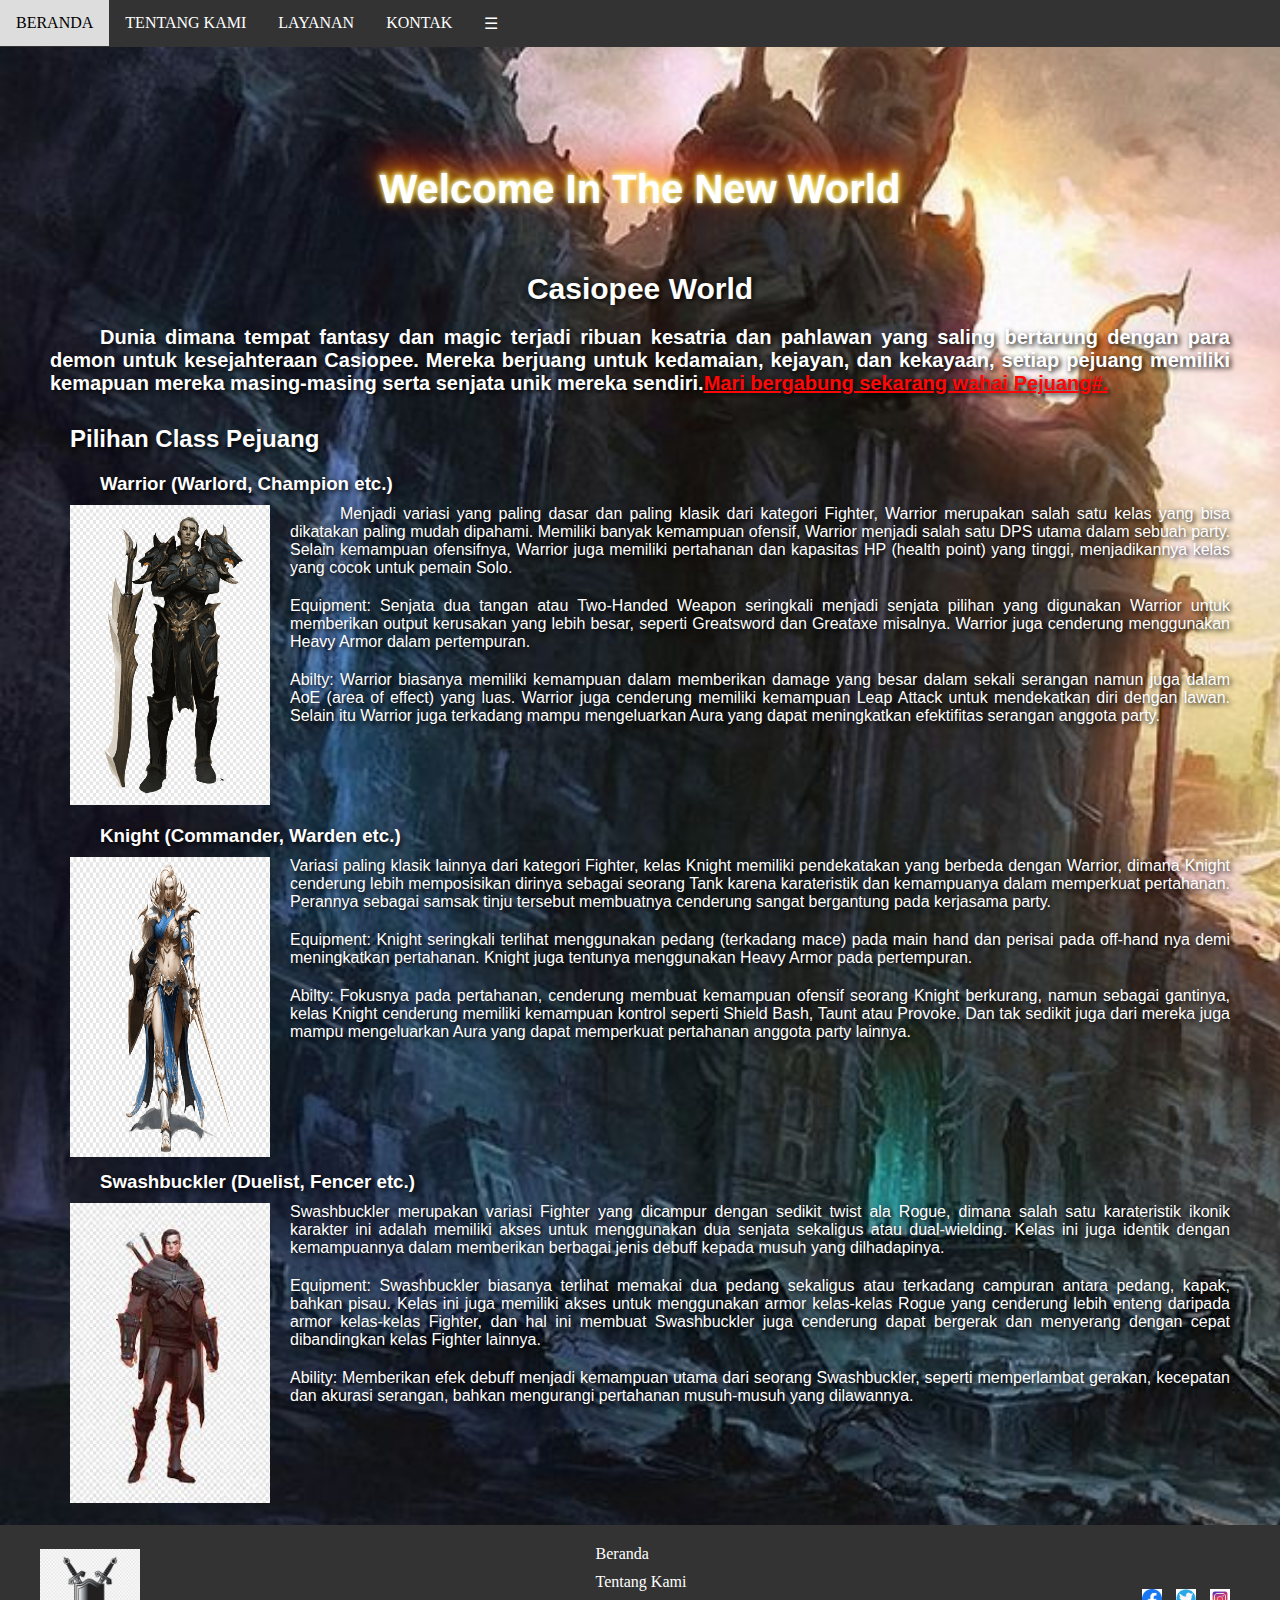
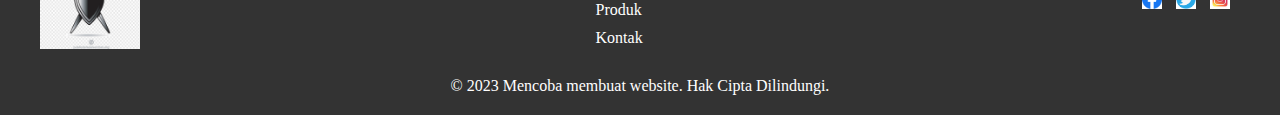
<file: index.html>
<!DOCTYPE html>
<html lang="en">
  <head>
    <meta charset="UTF-8" />
    <meta name="viewport" content="width=device-width, initial-scale=1.0" />
    <title>membuat website dengan chat gpt</title>
    <link rel="stylesheet" href="style.css" />
  </head>
  <body>
    <div class="navbar" id="myNavbar">
      <a href="#">BERANDA </a>
      <a href="tentangkami.html">TENTANG KAMI</a>
      <a href="#">LAYANAN</a>
      <a href="#">KONTAK</a>
      <a href="javascript:void(0);" class="icon" onclick="myFunction()">
        &#9776;
        <!-- Ini adalah karakter ikon tiga garis (hamburger) -->
      </a>
    </div>
    <div class="isi">
      <header>
        <h1>Welcome In The New World</h1>
      </header>

      <div class="container">
        <div class="content">
         <b> <h2 class="judul-1">Casiopee World</h2>
          <p class="paragraf-1">Dunia dimana tempat fantasy dan magic terjadi ribuan kesatria dan pahlawan yang saling bertarung dengan para demon untuk kesejahteraan Casiopee. Mereka berjuang untuk kedamaian, kejayan, dan kekayaan, setiap pejuang memiliki kemapuan mereka masing-masing serta senjata unik mereka sendiri.<a href="" class="link-game1">Mari bergabung sekarang wahai Pejuang#.</a></p></b>

          
        </div>

        <div class="content-1">
          <h2 class="judul-2">Pilihan Class Pejuang</h2>
          <h3 class="warior">Warrior (Warlord, Champion etc.)</h3>
          <img src="img/warior.png" alt="kelas warior" style="width: 200px; height: 300px; margin-top: 10px; margin-left: 20px; float: left; margin-right: 20px;"/>
          <p class="warior-p">Menjadi variasi yang paling dasar dan paling klasik dari kategori Fighter, Warrior merupakan salah satu kelas yang bisa dikatakan paling mudah dipahami. Memiliki banyak kemampuan ofensif, Warrior menjadi salah satu DPS utama dalam sebuah party. Selain kemampuan ofensifnya, Warrior juga memiliki pertahanan dan kapasitas HP (health point) yang tinggi, menjadikannya kelas yang cocok untuk pemain Solo.</p>

            <p style="margin-top: 20px;">Equipment: Senjata dua tangan atau Two-Handed Weapon seringkali menjadi senjata pilihan yang digunakan Warrior untuk memberikan output kerusakan yang lebih besar, seperti Greatsword dan Greataxe misalnya. Warrior juga cenderung menggunakan Heavy Armor dalam pertempuran.</p>
            <p style="margin-top: 20px;">Abilty: Warrior biasanya memiliki kemampuan dalam memberikan damage yang besar dalam sekali serangan namun juga dalam AoE (area of effect) yang luas. Warrior juga cenderung memiliki kemampuan Leap Attack untuk mendekatkan diri dengan lawan. Selain itu Warrior juga terkadang mampu mengeluarkan Aura yang dapat meningkatkan efektifitas serangan anggota party.</p>
        </div>

        <div class="content-1">
          <h3 class="knight">Knight (Commander, Warden etc.) </h3>
          <img src="img/knight.png" alt="kelas knight" style="width: 200px; height: 300px; margin-top: 10px; margin-left: 20px; float: left; margin-right: 20px;"/>
          <p style="margin-top: 10px;"> Variasi paling klasik lainnya dari kategori Fighter, kelas Knight memiliki pendekatakan yang berbeda dengan Warrior, dimana Knight cenderung lebih memposisikan dirinya sebagai seorang Tank karena karateristik dan kemampuanya dalam memperkuat pertahanan. Perannya sebagai samsak tinju tersebut membuatnya cenderung sangat bergantung pada kerjasama party.</p>

           <p style="margin-top: 20px;">Equipment: Knight seringkali terlihat menggunakan pedang (terkadang mace) pada main hand dan perisai pada off-hand nya demi meningkatkan pertahanan. Knight juga tentunya menggunakan Heavy Armor pada pertempuran.</p>
           <p style="margin-top: 20px;">Abilty: Fokusnya pada pertahanan, cenderung membuat kemampuan ofensif seorang Knight berkurang, namun sebagai gantinya, kelas Knight cenderung memiliki kemampuan kontrol seperti Shield Bash, Taunt atau Provoke. Dan tak sedikit juga dari mereka juga mampu mengeluarkan Aura yang dapat memperkuat pertahanan anggota party lainnya.</p>
        </div>

        <div class="content-1">
          <h3 class="assasin"> Swashbuckler (Duelist, Fencer etc.)</h3>
          <img src="img/asassins.jpeg" alt="kelas knight" style="width: 200px; height: 300px; margin-top: 10px; margin-left: 20px; float: left; margin-right: 20px;"/>
          <p style="margin-top: 10px;">Swashbuckler merupakan variasi Fighter yang dicampur dengan sedikit twist ala Rogue, dimana salah satu karateristik ikonik karakter ini adalah memiliki akses untuk menggunakan dua senjata sekaligus atau dual-wielding. Kelas ini juga identik dengan kemampuannya dalam memberikan berbagai jenis debuff kepada musuh yang dilhadapinya.</p>

           <p style="margin-top: 20px;">Equipment: Swashbuckler biasanya terlihat memakai dua pedang sekaligus atau terkadang campuran antara pedang, kapak, bahkan pisau. Kelas ini juga memiliki akses untuk menggunakan armor kelas-kelas Rogue yang cenderung lebih enteng daripada armor kelas-kelas Fighter, dan hal ini membuat Swashbuckler juga cenderung dapat bergerak dan menyerang dengan cepat dibandingkan kelas Fighter lainnya.</p>
           <p style="margin-top: 20px;"> Ability: Memberikan efek debuff menjadi kemampuan utama dari seorang Swashbuckler, seperti memperlambat gerakan, kecepatan dan akurasi serangan, bahkan mengurangi pertahanan musuh-musuh yang dilawannya. </p>
        </div>
      </div>
     </div>
     <footer>
      <div class="footer-content">
          <div class="footer-logo">
              <img src="img/png-transparent-crossed-swords-on-a-shield.png" alt="Logo" style="width: 200px; height: 100px;">
          </div>
          <div class="footer-links">
              <ul>
                  <li><a href="#">Beranda</a></li>
                  <li><a href="tentangkami.html">Tentang Kami</a></li>
                  <li><a href="#">Produk</a></li>
                  <li><a href="#">Kontak</a></li>
              </ul>
          </div>
          <div class="footer-social">
              <!-- Tambahkan ikon media sosial Anda di sini -->
              <a href="https://www.facebook.com/profile.php?id=100076590642063"><img src="img/fb.png" alt="Facebook" style="width: 20px; height: 20px;"></a>
              <a href="https://twitter.com/?lang=id"><img src="img/twiter.png" alt="Twitter"  style="width: 20px; height: 20px;"></a>
              <a href="https://www.instagram.com/errietri/"><img src="img/ig.jpeg" alt="Instagram"  style="width: 20px; height: 20px;"></a>
          </div>
      </div>
      <div class="footer-bottom">
          <p>&copy; 2023 Mencoba membuat website. Hak Cipta Dilindungi.</p>
      </div>
  </footer>
    <script>
      // Fungsi untuk menampilkan atau menyembunyikan tautan navbar pada perangkat seluler
      function myFunction() {
        var x = document.getElementById("myNavbar");
        if (x.className === "navbar") {
          x.className += " responsive";
        } else {
          x.className = "navbar";
        }
      }
    </script>
  </body>
</html>
</file>
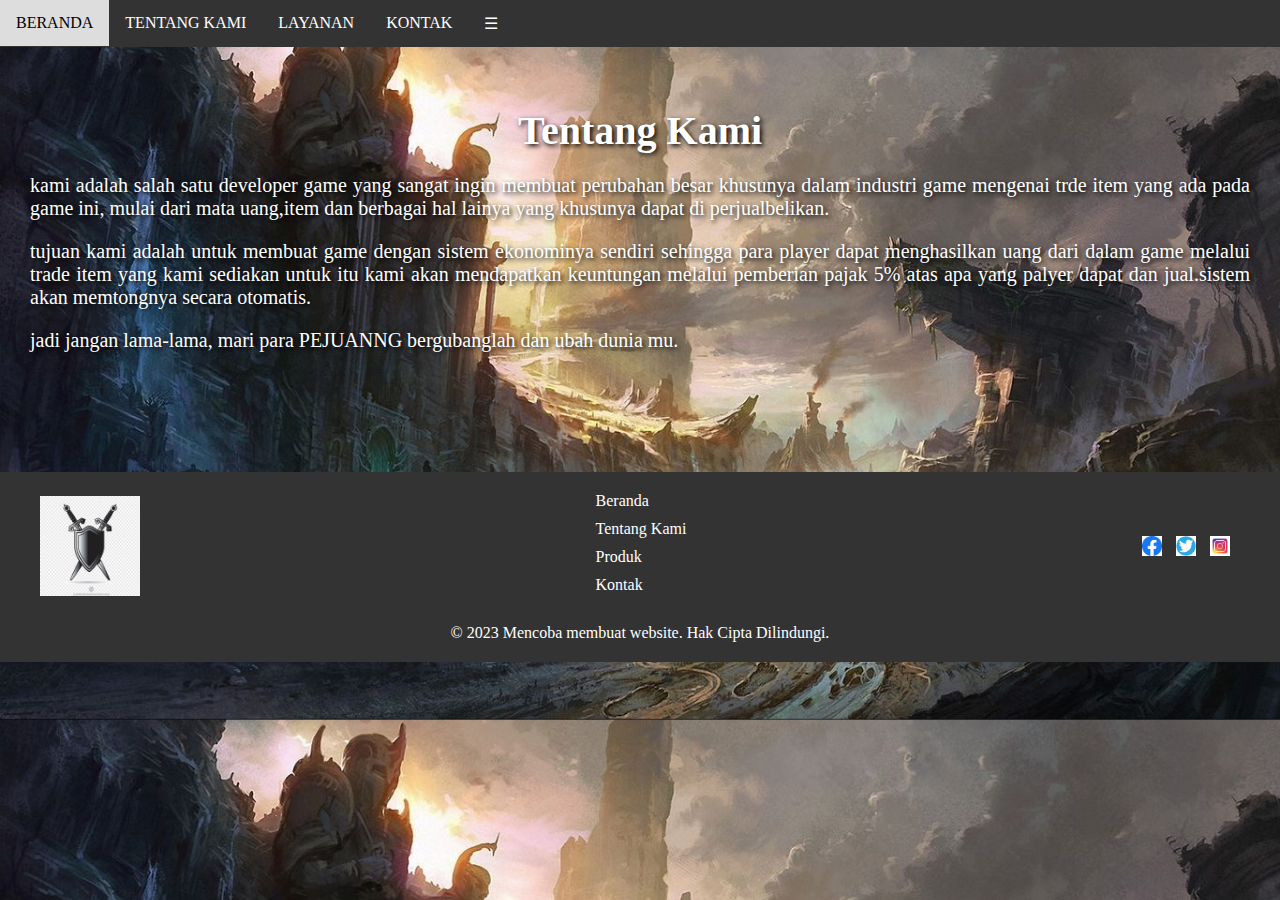
<file: tentangkami.html>
<!DOCTYPE html>
<html lang="en">
  <head>
    <meta charset="UTF-8" />
    <meta name="viewport" content="width=device-width, initial-scale=1.0" />
    <title>membuat website dengan chat gpt</title>
    <link rel="stylesheet" href="style.css" />
  </head>
  <body>
    <div class="navbar" id="myNavbar">
      <a href="index.html">BERANDA </a>
      <a href="#">TENTANG KAMI</a>
      <a href="#">LAYANAN</a>
      <a href="#">KONTAK</a>
      <a href="javascript:void(0);" class="icon" onclick="myFunction()">
        &#9776;
        <!-- Ini adalah karakter ikon tiga garis (hamburger) -->
      </a>
    </div>
    <div>
      <section>
        <h2>Tentang Kami</h2>
        <p>
          kami adalah salah satu developer game yang sangat ingin membuat perubahan besar khusunya dalam industri game mengenai trde item yang ada pada game ini, mulai dari mata uang,item dan berbagai hal lainya yang khusunya dapat di perjualbelikan.
        </p>
        <p>
          tujuan kami adalah untuk membuat game dengan sistem ekonominya sendiri sehingga para player dapat menghasilkan uang dari dalam game melalui trade item yang kami sediakan untuk itu kami akan mendapatkan keuntungan melalui pemberian pajak 5% atas apa yang palyer dapat dan jual.sistem akan memtongnya secara otomatis.
        </p>
        <p>
          jadi jangan lama-lama, mari para PEJUANNG bergubanglah dan ubah dunia mu.
        </p>
      </section>
    </div>
    <footer>
      <div class="footer-content">
        <div class="footer-logo">
          <img
            src="img/png-transparent-crossed-swords-on-a-shield.png"
            alt="Logo"
            style="width: 200px; height: 100px"
          />
        </div>
        <div class="footer-links">
          <ul>
            <li><a href="index.html">Beranda</a></li>
            <li><a href="#">Tentang Kami</a></li>
            <li><a href="#">Produk</a></li>
            <li><a href="#">Kontak</a></li>
          </ul>
        </div>
         <div class="footer-social">
              <!-- Tambahkan ikon media sosial Anda di sini -->
              <a href="https://www.facebook.com/profile.php?id=100076590642063"><img src="img/fb.png" alt="Facebook" style="width: 20px; height: 20px;"></a>
              <a href="https://twitter.com/?lang=id"><img src="img/twiter.png" alt="Twitter"  style="width: 20px; height: 20px;"></a>
              <a href="https://www.instagram.com/errietri/"><img src="img/ig.jpeg" alt="Instagram"  style="width: 20px; height: 20px;"></a>
          </div>
      </div>
      <div class="footer-bottom">
          <p>&copy; 2023 Mencoba membuat website. Hak Cipta Dilindungi.</p>
      </div>
    </footer>
    <script>
      // Fungsi untuk menampilkan atau menyembunyikan tautan navbar pada perangkat seluler
      function myFunction() {
        var x = document.getElementById("myNavbar");
        if (x.className === "navbar") {
          x.className += " responsive";
        } else {
          x.className = "navbar";
        }
      }
    </script>
  </body>
</html>
</file>
<file: style.css>
*{
    padding: 0;
    margin: 0;
 
  }


  /* Styling Navbar */
  .navbar {
    background-color: #333;
    overflow: hidden;
    text-align: right;
}

.navbar a {
    float: left;
    display: block;
    color: white;
    padding: 14px 16px;
    text-decoration: none;
}

.navbar a:hover {
    background-color: #ddd;
    color: black;
}
body{
    background-image: url(img/1.jpg);
    background-size: cover;
    backface-visibility: visible;
    
}
/* Styling Hamburger Icon */
.icon {
    display: none; /* Menyembunyikan ikon menu pada awalnya */

}

/* Media query untuk perangkat seluler */
@media screen and (max-width: 600px) {
    .navbar a:not(.icon) {
        display: none; /* Menyembunyikan tautan kecuali ikon menu */
    }
    
    .navbar a.icon {
        float: right;
        display: block; /* Menampilkan ikon menu */
    }
    
    .navbar.responsive {
        position: relative;
    }
    
    .navbar.responsive a.icon {
        position: absolute;
        right: 0;
        top: 0;
    }
    
    .navbar.responsive a {
        float: none;
        display: block;
        text-align: left;
    }
}

/*ini bagian content*/
 .isi {
            font-family: Arial, sans-serif;
            margin: 0;
        }

      
        h1 {
            text-align: center;
            font-size: 40px;
            color: white;
            justify-content: center;
            margin-top: 120px;
            text-shadow: 0 -1px 4px #FFF, 0 -2px 10px #ff0, 0 -10px 20px #ff8000, 0 -18px 40px #F00;
        }
        .content{
            color: #ffffff;
            text-shadow: 2px 2px 5px #000000;
            
            
        }
        .container{
        margin-left: 50px;
        margin-right: 50px;
        margin-top: 40px;   
    
        }
        .judul-1{
            justify-content: center;
            text-align: center;
            font-size: 30px;
            margin-top: 60px;
        }
        .paragraf-1{
            margin-top: 20px;
            text-indent: 50px;
            font-size: 20px;
            text-align: justify;
        }
        .link-game1{
            color: rgb(255, 7, 7);
        }
        .link-game1:hover{
            background-color: black;
            color: white;
        }
        .judul-2{
            margin-top: 30px;
            margin-left: 20px;

        }
        .warior{
            margin-top: 20px;
            margin-left: 50px;
        }
        .warior-p{
            margin-top: 10px;
            text-indent: 50px;
        }
        .knight{
            margin-top: 100px;
            margin-left: 50px;
        }
        .content-1{
            color: #ffffff;
            text-shadow: 2px 2px 5px #000000;
            text-align: justify;
        }
        .assasin{
            margin-top: 130px;
            margin-left: 50px;
        }
    
        footer {
            background-color: #333; /* Warna latar belakang footer */
            color: #fff; /* Warna teks pada footer */
            padding: 20px 0; /* Ruang padding atas dan bawah */
            margin-top: 120px;
        }
        
        .footer-content {
            max-width: 1200px; /* Lebar maksimum konten footer */
            margin: 0 auto; /* Posisi tengah konten footer */
            display: flex; /* Menggunakan flexbox untuk mengatur elemen dalam satu baris */
            justify-content: space-between; /* Mengatur jarak antara elemen dalam flexbox */
            align-items: center; /* Mengatur posisi vertikal elemen dalam flexbox */
        }
        
        .footer-logo img {
            max-width: 100px; /* Lebar maksimum logo */
            height: auto; /* Biarkan tingginya menyesuaikan agar logo tidak terlalu terdistorsi */
        }
        
        .footer-links ul {
            list-style: none; /* Menghapus tanda bullet dari daftar */
            padding: 0; /* Menghapus padding default dari daftar */
        }
        
        .footer-links ul li {
            margin-bottom: 10px; /* Mengatur jarak antara setiap elemen daftar */
        }
        
        .footer-links ul li a {
            text-decoration: none; /* Menghapus dekorasi tautan */
            color: #fff; /* Warna teks tautan pada footer */
        }
        
        .footer-links ul li a:hover {
            text-decoration: underline; /* Menampilkan garis bawah pada tautan saat digulirkan */
        }
        
        .footer-social a {
            margin-right: 10px; /* Mengatur jarak antara ikon media sosial */
            width: 20px;
            height: 20px;
        }
        
        .footer-bottom {
            text-align: center; /* Mengatur teks di tengah footer */
            margin-top: 20px; /* Mengatur jarak atas teks hak cipta */
        }
       section{
        margin-top: 60px;
        color: #FFF;
        text-shadow: 2px 2px 5px #000000;
        
       }
       section h2{
        text-align: center;
        font-size: 40px;

       }
       section p{
        text-align: justify;
        margin-top: 20px;
        margin-right: 30px;
        margin-left: 30px;
        font-size: 20px;
       }
</file>
